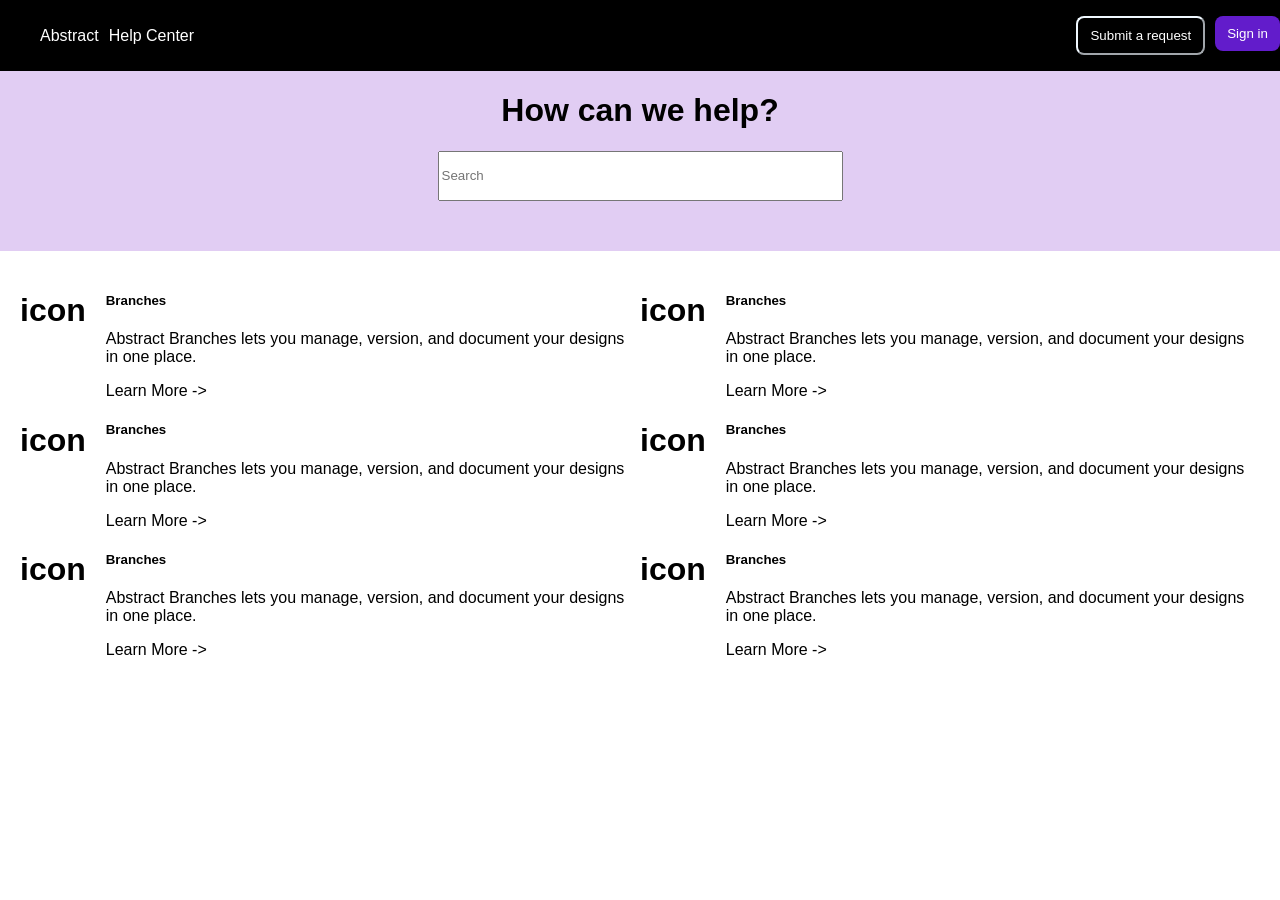
<file: Level 1 - Abstract/index.html>
<!DOCTYPE html>
<html lang="en">
<head>
    <meta charset="UTF-8">
    <meta name="viewport" content="width=device-width, initial-scale=1.0">
    <link rel="stylesheet" href="./style.css">
    <title>Document</title>
</head>
<body>
    <div class="top-nav">
        <div class="left-nav">
            <ul>
                <li><a href="">Abstract</a></li>
                <li><a href="">Help Center</a></li>
            </ul>
        </div>
        <div class="right-nav">
            <ul>
                <li><button>Submit a request</button></li>
                <li><button class="signin-button">Sign in</button></li>
            </ul>
        </div>
    </div>
    <div class="help-section">
        <div class="help-text">
            <h1>How can we help?</h1>
        </div>
        <div class="search-bar">
            <input type="search" placeholder="Search">
        </div>
    </div>
    <div class="content-container">
        <div class="content">
            <div class="left-content">
                <h1>icon</h1>
            </div>
            <div class="right-content">
                <h5>Branches</h5>
                <p>Abstract Branches lets you manage, version, and document your designs in one place.</p>
                <a href="">Learn More -></a>
            </div>
        </div>
        <div class="content">
            <div class="left-content">
                <h1>icon</h1>
            </div>
            <div class="right-content">
                <h5>Branches</h5>
                <p>Abstract Branches lets you manage, version, and document your designs in one place.</p>
                <a href="">Learn More -></a>
            </div>
        </div>
        <div class="content">
            <div class="left-content">
                <h1>icon</h1>
            </div>
            <div class="right-content">
                <h5>Branches</h5>
                <p>Abstract Branches lets you manage, version, and document your designs in one place.</p>
                <a href="">Learn More -></a>
            </div>
        </div>
        <div class="content">
            <div class="left-content">
                <h1>icon</h1>
            </div>
            <div class="right-content">
                <h5>Branches</h5>
                <p>Abstract Branches lets you manage, version, and document your designs in one place.</p>
                <a href="">Learn More -></a>
            </div>
        </div>
        <div class="content">
            <div class="left-content">
                <h1>icon</h1>
            </div>
            <div class="right-content">
                <h5>Branches</h5>
                <p>Abstract Branches lets you manage, version, and document your designs in one place.</p>
                <a href="">Learn More -></a>
            </div>
        </div>
        <div class="content">
            <div class="left-content">
                <h1>icon</h1>
            </div>
            <div class="right-content">
                <h5>Branches</h5>
                <p>Abstract Branches lets you manage, version, and document your designs in one place.</p>
                <a href="">Learn More -></a>
            </div>
        </div>
    </div>
</body>
</html>
</file>
<file: Level 1 - Abstract/style.css>
body {
    font-family: Arial, Helvetica, sans-serif;
    margin: 0;
}
.top-nav {
    display: flex;
    justify-content: space-between;
    align-items: center;
    background-color: black;
}
.top-nav a {
    color: white;
}
.left-nav ul{
    display: flex;
    gap: 10px;
}
.right-nav ul{
    display: flex;
    gap: 10px;
}
.signin-button {
    background-color: rgb(98, 28, 203);
    border: none;
    color: white;
    padding: 10px 12px;
    border-radius: 8px;
}
button {
    background-color: black;
    color: white;
    padding: 10px 12px;
    border-radius: 8px;
    border-color: aliceblue;
}
li {
    list-style-type: none;
}

a {
    text-decoration: none;
    color: black;
}

a:hover {
    text-decoration: underline;
}

/* -- Search bar section -- */
.help-section {
    background-color: rgb(225, 205, 243);
    display: flex;
    flex-direction: column;
    align-items: center;
    padding-bottom: 50px;
}

.search-bar input {
    width: 45vh;
    height: 50px;
}

/* -- Middle section -- */
.content-container {
    display: flex;
    flex-wrap: wrap;
    padding: 20px;
}
.content {
    display: flex;
    gap: 20px;
    width: 50%;
}
</file>
